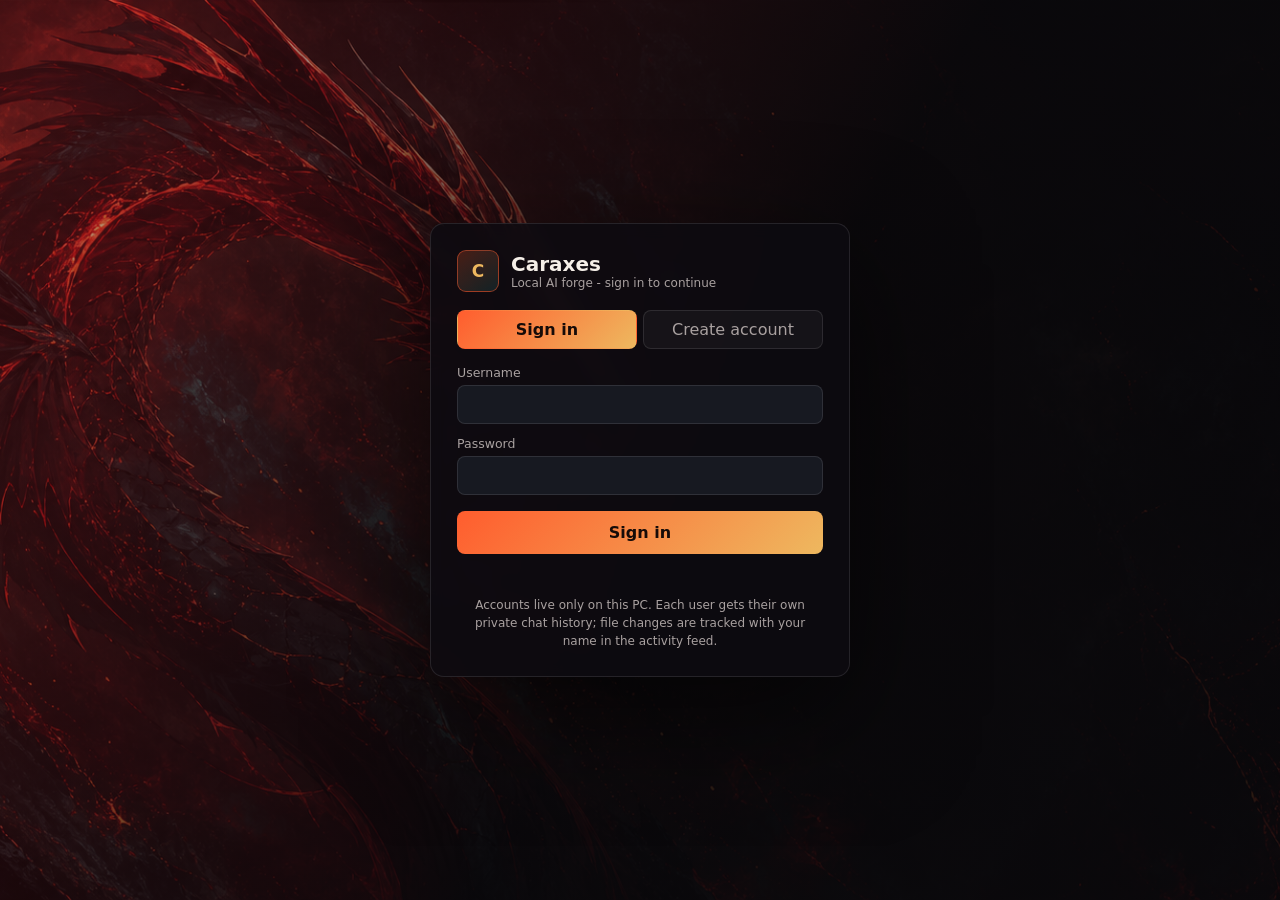
<file: static/login.html>
<!doctype html>
<html lang="en">
  <head>
    <meta charset="utf-8" />
    <meta name="viewport" content="width=device-width, initial-scale=1" />
    <title>Caraxes - Sign in</title>
    <style>
      :root {
        color-scheme: dark;
        --line: rgba(255, 255, 255, 0.1);
        --text: #f5efe8;
        --muted: #a9a1a0;
        --ember: #ff5d2e;
        --gold: #eeb85f;
        --teal: #35d4c8;
        font-family: Inter, ui-sans-serif, system-ui, -apple-system, "Segoe UI", sans-serif;
      }
      * { box-sizing: border-box; }
      html, body { height: 100%; margin: 0; }
      body {
        display: grid;
        place-items: center;
        padding: 20px;
        color: var(--text);
        background:
          linear-gradient(120deg, rgba(155, 29, 36, 0.3), rgba(8, 7, 10, 0.86) 55%),
          url("/static/assets/caraxes-dragon.png") center / cover no-repeat fixed,
          #08070a;
      }
      .card {
        width: min(420px, 94vw);
        border: 1px solid var(--line);
        border-radius: 14px;
        padding: 26px;
        background: rgba(13, 11, 16, 0.88);
        backdrop-filter: blur(8px);
        box-shadow: 0 40px 120px rgba(0, 0, 0, 0.6);
      }
      .brand { display: flex; align-items: center; gap: 12px; margin-bottom: 18px; }
      .brand-mark {
        display: grid; width: 42px; height: 42px; place-items: center;
        border: 1px solid rgba(255, 93, 46, 0.5); border-radius: 9px;
        background: linear-gradient(145deg, rgba(255, 93, 46, 0.24), rgba(53, 212, 200, 0.12));
        color: var(--gold); font-weight: 800; font-size: 17px;
      }
      h1 { margin: 0; font-size: 20px; }
      .brand p { margin: 0; color: var(--muted); font-size: 12px; }
      .tabs { display: grid; grid-template-columns: 1fr 1fr; gap: 6px; margin-bottom: 16px; }
      .tabs button {
        border: 1px solid var(--line); border-radius: 8px; padding: 9px;
        color: var(--muted); background: rgba(255, 255, 255, 0.04); font: inherit; cursor: pointer;
      }
      .tabs button.active {
        border-color: transparent; color: #160b08; font-weight: 800;
        background: linear-gradient(135deg, var(--ember), var(--gold));
      }
      label { display: grid; gap: 5px; margin-bottom: 12px; color: var(--muted); font-size: 12.5px; }
      input {
        border: 1px solid var(--line); border-radius: 8px; padding: 11px 12px;
        color: var(--text); background: rgba(25, 27, 36, 0.94); font: inherit; outline: none;
      }
      input:focus { border-color: rgba(255, 93, 46, 0.5); box-shadow: 0 0 0 3px rgba(255, 93, 46, 0.12); }
      .submit {
        width: 100%; margin-top: 4px; border: 0; border-radius: 8px; padding: 12px;
        color: #160b08; background: linear-gradient(135deg, var(--ember), var(--gold));
        font: inherit; font-weight: 800; cursor: pointer;
      }
      .submit:disabled { opacity: 0.6; cursor: default; }
      .error { min-height: 18px; margin: 10px 0 0; color: #ff8f70; font-size: 13px; text-align: center; }
      .hint { margin: 14px 0 0; color: var(--muted); font-size: 12px; text-align: center; line-height: 1.5; }
      #displayNameField { display: none; }
      body.register #displayNameField { display: grid; }
    </style>
  </head>
  <body>
    <div class="card">
      <div class="brand">
        <div class="brand-mark">C</div>
        <div>
          <h1>Caraxes</h1>
          <p>Local AI forge - sign in to continue</p>
        </div>
      </div>
      <div class="tabs">
        <button id="tabLogin" class="active" type="button">Sign in</button>
        <button id="tabRegister" type="button">Create account</button>
      </div>
      <form id="form">
        <label>Username
          <input id="username" type="text" autocomplete="username" spellcheck="false" required minlength="2" maxlength="32" />
        </label>
        <label id="displayNameField">Display name (shown in the activity feed)
          <input id="displayName" type="text" maxlength="48" />
        </label>
        <label>Password
          <input id="password" type="password" autocomplete="current-password" required minlength="4" maxlength="128" />
        </label>
        <button id="submitBtn" class="submit" type="submit">Sign in</button>
        <p id="error" class="error"></p>
      </form>
      <p class="hint">Accounts live only on this PC. Each user gets their own private chat history;
        file changes are tracked with your name in the activity feed.</p>
    </div>
    <script>
      let mode = "login";
      const form = document.querySelector("#form");
      const errorEl = document.querySelector("#error");
      const submitBtn = document.querySelector("#submitBtn");
      function setMode(next) {
        mode = next;
        document.body.classList.toggle("register", mode === "register");
        document.querySelector("#tabLogin").classList.toggle("active", mode === "login");
        document.querySelector("#tabRegister").classList.toggle("active", mode === "register");
        submitBtn.textContent = mode === "login" ? "Sign in" : "Create account";
        errorEl.textContent = "";
      }
      document.querySelector("#tabLogin").addEventListener("click", () => setMode("login"));
      document.querySelector("#tabRegister").addEventListener("click", () => setMode("register"));
      const requestedMode = new URLSearchParams(window.location.search).get("mode");
      if (requestedMode === "register") setMode("register");
      form.addEventListener("submit", async (event) => {
        event.preventDefault();
        errorEl.textContent = "";
        submitBtn.disabled = true;
        const payload = {
          username: document.querySelector("#username").value.trim(),
          password: document.querySelector("#password").value,
        };
        if (mode === "register") payload.display_name = document.querySelector("#displayName").value.trim();
        try {
          const response = await fetch(`/api/auth/${mode === "login" ? "login" : "register"}`, {
            method: "POST",
            headers: { "Content-Type": "application/json" },
            body: JSON.stringify(payload),
          });
          if (!response.ok) {
            let detail = response.statusText;
            try { detail = (await response.json()).detail; } catch (e) {}
            throw new Error(Array.isArray(detail) ? "Check the username and password rules" : detail);
          }
          window.location.href = "/";
        } catch (error) {
          errorEl.textContent = error.message;
          submitBtn.disabled = false;
        }
      });
    </script>
  </body>
</html>
</file>
